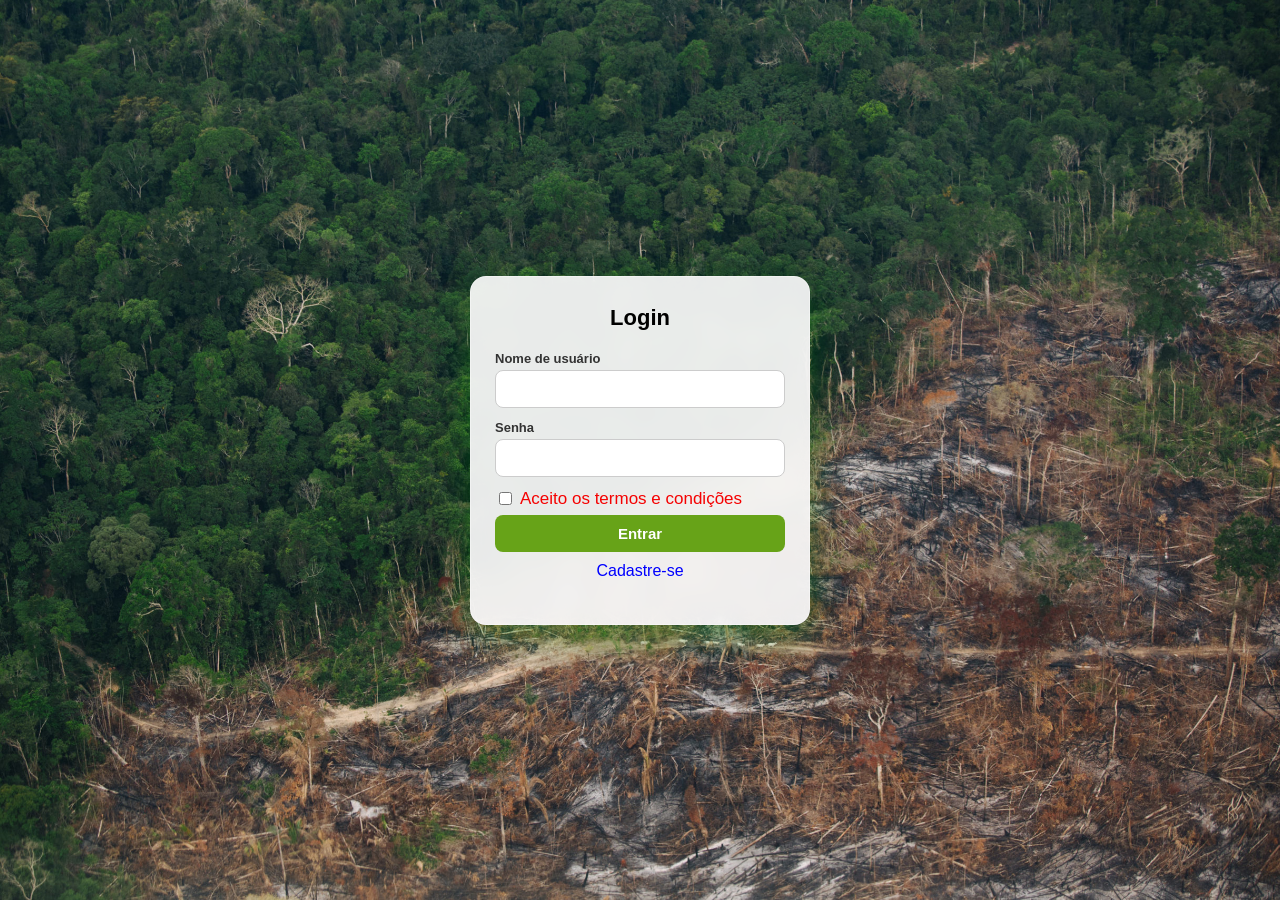
<file: index.html>
<!DOCTYPE html>
<html lang="pt-BR">
<head>
    <meta charset="UTF-8">
    <meta name="viewport" content="width=device-width, initial-scale=1.0">
    <title>Desmatamento da Amazônia</title>
    <link rel="stylesheet" href="css.principal/normalize.css">
    <link rel="stylesheet" href="css.principal/parte-cadastro_1.css">
</head>
<body style="background-image: url('imagens/imagem_projeto.jpg');">
    
    <div class="login-card">

        <h1 class="titulo-login">Login</h1>

        <form action="index3.html" method="get">

            <div class="campo">
                <label for="username">Nome de usuário</label>
                <input type="text"
                       id="username"
                       name="username"
                       required>
            </div>

            <div class="campo">
                <label for="password">Senha</label>
                <input
                    type="password"
                    id="password"
                    name="password"
                    pattern="[0-9]{4,}"
                    title="Digite apenas números (mínimo 4 dígitos)"
                    oninput="this.value=this.value.replace(/[^0-9]/g,'')"
                    required>
            </div>

            <div> 
            <label class="label" for="termos">
                <input type="checkbox" id="termos" name="termos" required>
                Aceito os termos e condições
            </label>
            </div>

            <input
                type="submit"
                value="Entrar"
                class="btn-submit">
            <div>

            <p class="p">
                <a class="link" href="index2.html">Cadastre-se</a>
            </p>

            </div>
        </form>
    </div> 

</body>
</html>
</file>
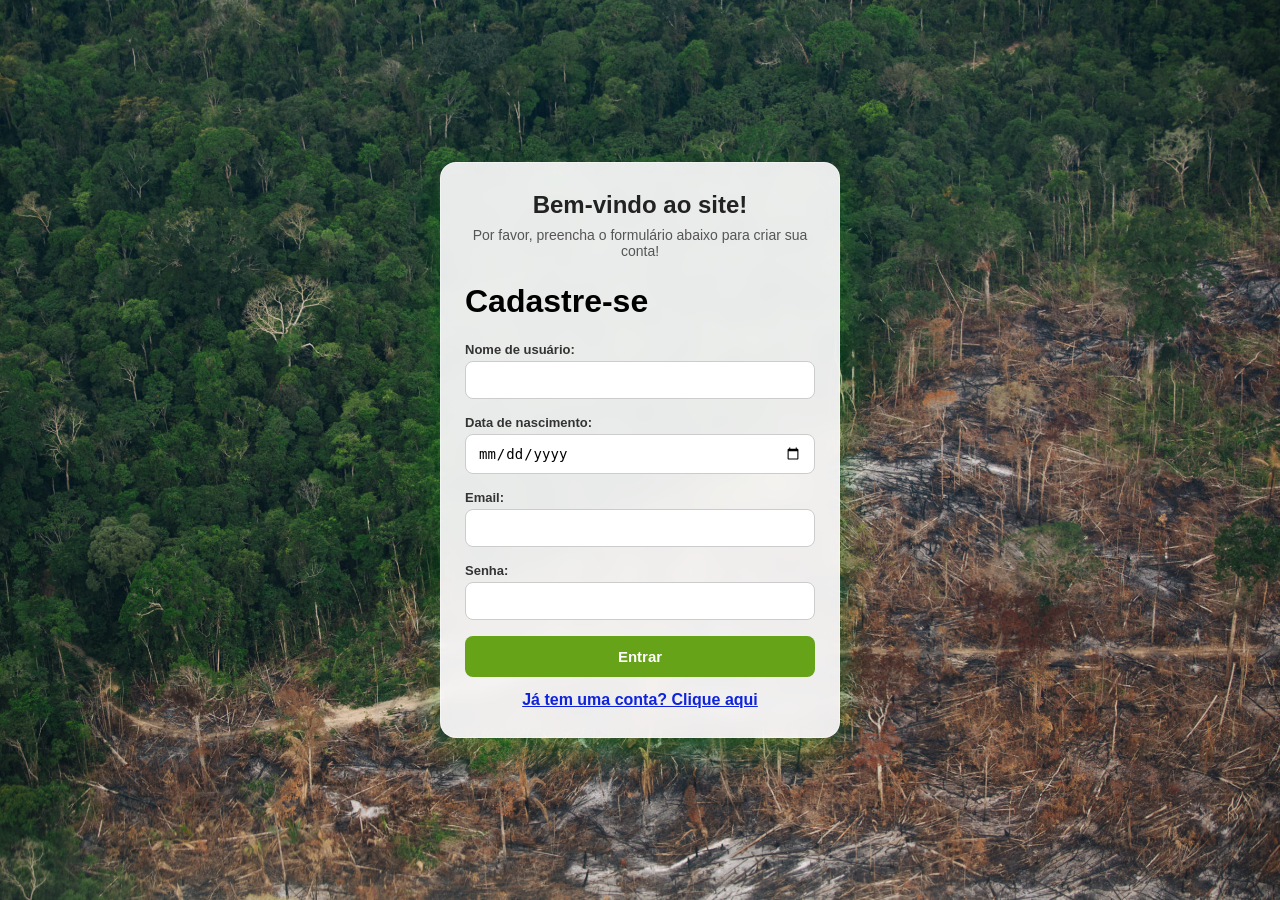
<file: index2.html>
<!DOCTYPE html>
<html lang="pt-BR">
<head>
    <meta charset="UTF-8">
    <meta name="viewport" content="width=device-width, initial-scale=1.0">
    <title>Cadastre-se</title>
    <link rel="stylesheet" href="css.principal/normalize.css">
    <link rel="stylesheet" href="css.principal/index2.css">
</head>
<body style="background-image: url('imagens/imagem_projeto.jpg');">
    
    <div class="cadastro-card">

        <div class="cartao-postal">
            <h2>Bem-vindo ao site!</h2>
            <p>Por favor, preencha o formulário abaixo para criar sua conta!</p>
        </div>

            <h1>Cadastre-se</h1>

            <form action="index3.html" method="get">

                <div class="campo">
                    <label for="username">Nome de usuário:</label>
                    <input type="text" id="username" name="username" required>
                </div>

                <div class="campo">
                    <label for="data">Data de nascimento:</label>
                    <input type="date" id="data" name="data" required>
                </div>

                <div class="campo">
                    <label for="email">Email:</label>
                    <input type="email" id="email" name="email" required>
                </div>

                <div class="campo">
                    <label for="password">Senha:</label>
                    <input
                        type="password"
                        id="password"
                        name="password"
                        pattern="[0-9]{4,}"
                        title="Digite apenas números (mínimo 4 dígitos)"
                        oninput="this.value=this.value.replace(/[^0-9]/g,'')"
                        required>
                </div>

                <div class="botao-entrar">
                    <button type="submit" class="btn-submit">Entrar</button>
                </div>

                <div class="voltar-link">
                    <a href="index.html" class="btn-link">Já tem uma conta? Clique aqui</a>
                </div>

            </form>
    </div>

</body>
</html>
</file>
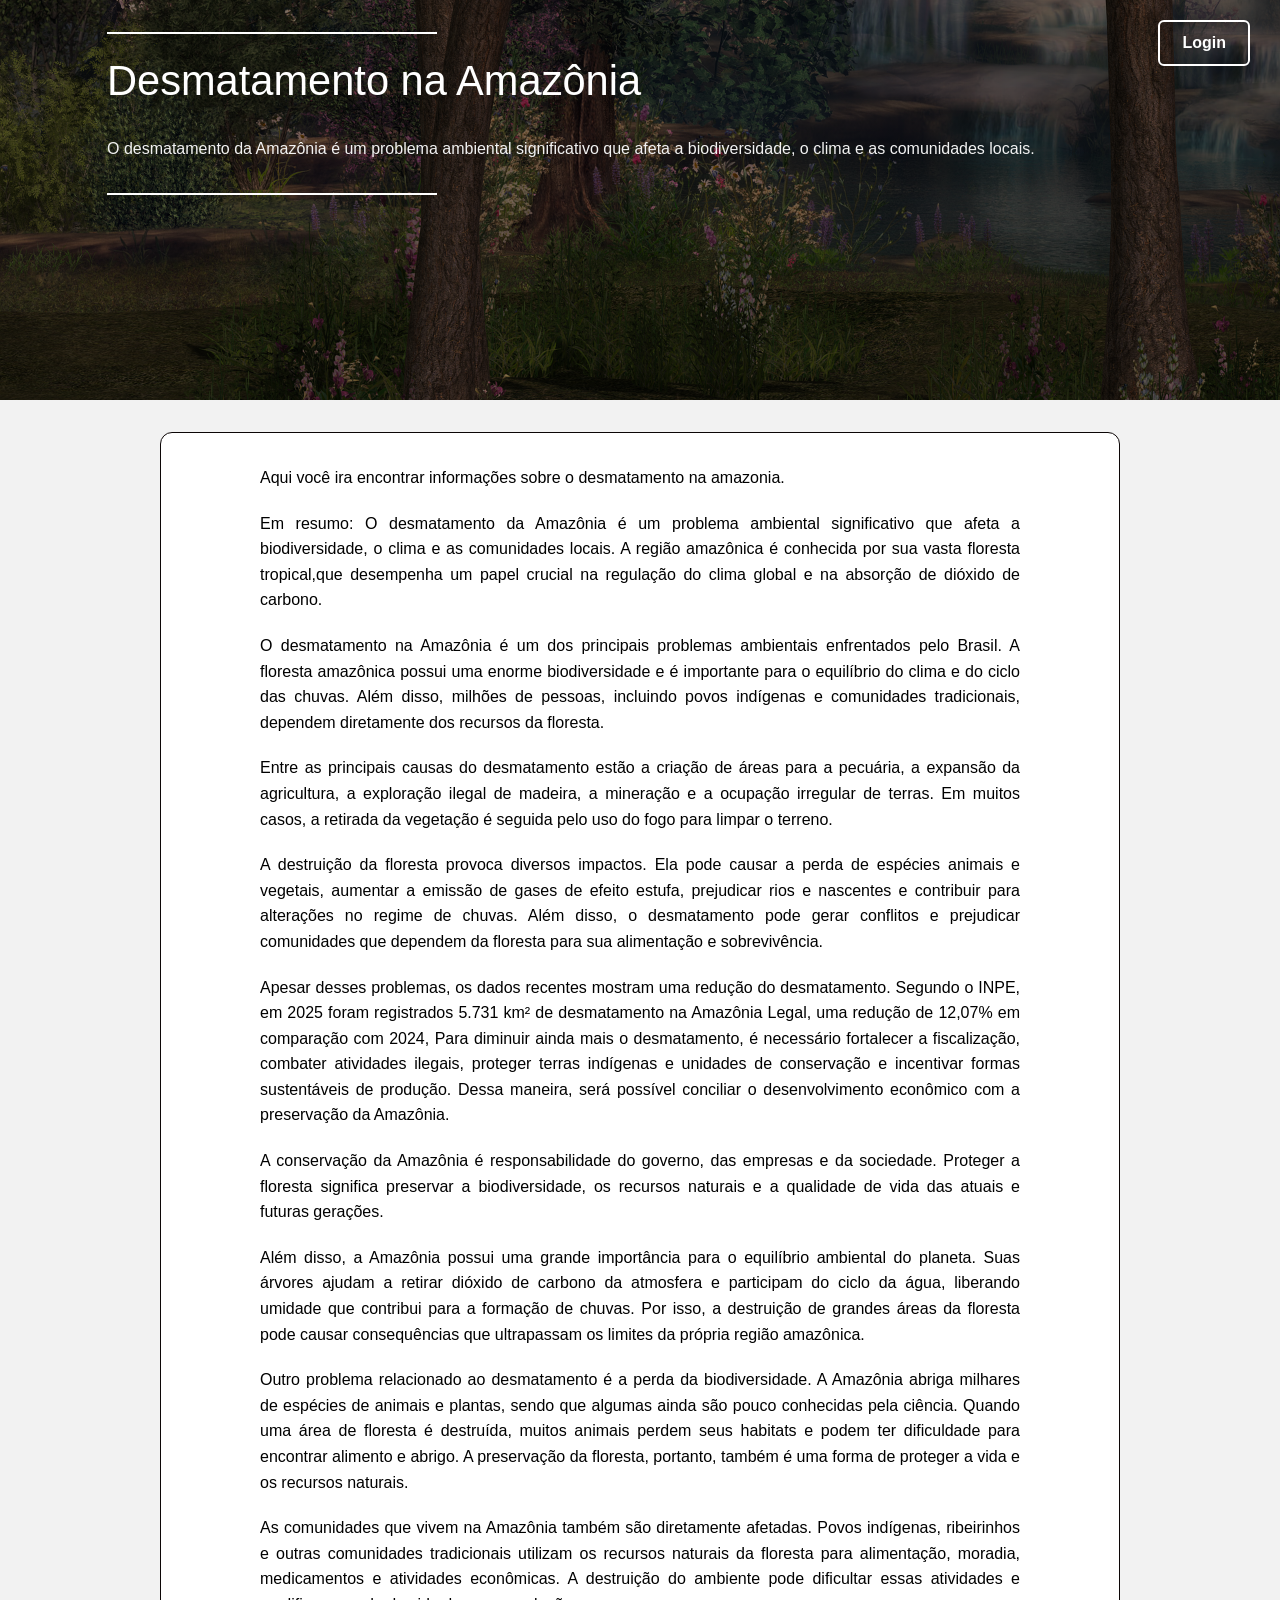
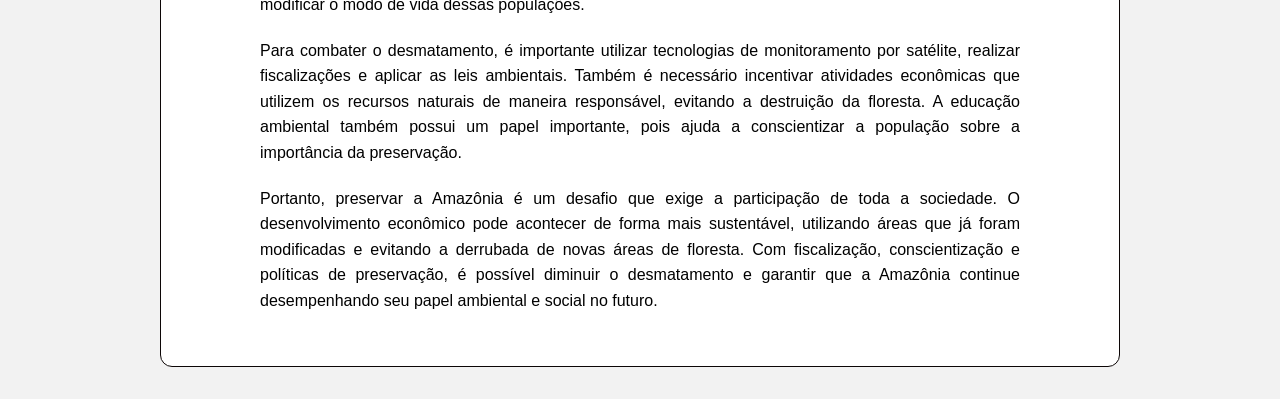
<file: index3.html>
<!DOCTYPE html>
<html lang="pt-BR">
<head>
    <meta charset="UTF-8">
    <meta name="viewport" content="width=device-width, initial-scale=1">
    <title>Desmatamento da Amazônia</title>

    <a class="btn-login"href="index.html">Login</a>
    <link rel="stylesheet" href="css.principal/normalize.css">
    <link rel="stylesheet" href="css.principal/pagina.css">
</head>
<body>

    <header class="hero">
        <div class="container">
            <hr>
            
            <nav class="menu">
                <a class="logo" href="#"><strong>Desmatamento na Amazônia</strong></a>
                <div class="descricao">
                    <p>O desmatamento da Amazônia é um problema ambiental significativo que afeta a biodiversidade, o clima e as comunidades locais.</p>
                </div>
            <hr>
        </div>
        
    </header>
    
    <main class="artigo">
        <div><p>Aqui você ira encontrar informações sobre o desmatamento na amazonia.</p></div>

        <p>Em resumo: O desmatamento da Amazônia é um problema ambiental significativo que afeta a biodiversidade, o clima e as comunidades locais.
        A região amazônica é conhecida por sua vasta floresta tropical,que desempenha um papel crucial na regulação do clima global e na absorção de dióxido de carbono.</p>
        <p>O desmatamento na Amazônia é um dos principais problemas ambientais enfrentados pelo Brasil. A floresta amazônica possui uma enorme biodiversidade e é importante para o equilíbrio do clima e do ciclo das chuvas. Além disso, milhões de pessoas, incluindo povos indígenas e comunidades tradicionais, dependem diretamente dos recursos da floresta.</p>
        <p>Entre as principais causas do desmatamento estão a criação de áreas para a pecuária, a expansão da agricultura, a exploração ilegal de madeira, a mineração e a ocupação irregular de terras. Em muitos casos, a retirada da vegetação é seguida pelo uso do fogo para limpar o terreno.</p>
        <p>A destruição da floresta provoca diversos impactos. Ela pode causar a perda de espécies animais e vegetais, aumentar a emissão de gases de efeito estufa, prejudicar rios e nascentes e contribuir para alterações no regime de chuvas. Além disso, o desmatamento pode gerar conflitos e prejudicar comunidades que dependem da floresta para sua alimentação e sobrevivência.</p>
        <p>Apesar desses problemas, os dados recentes mostram uma redução do desmatamento. Segundo o INPE, em 2025 foram registrados 5.731 km² de desmatamento na Amazônia Legal, uma redução de 12,07% em comparação com 2024, Para diminuir ainda mais o desmatamento, é necessário fortalecer a fiscalização, combater atividades ilegais, proteger terras indígenas e unidades de conservação e incentivar formas sustentáveis de produção. Dessa maneira, será possível conciliar o desenvolvimento econômico com a preservação da Amazônia.</p>
        <p>A conservação da Amazônia é responsabilidade do governo, das empresas e da sociedade. Proteger a floresta significa preservar a biodiversidade, os recursos naturais e a qualidade de vida das atuais e futuras gerações.</p>
        <p>Além disso, a Amazônia possui uma grande importância para o equilíbrio ambiental do planeta. Suas árvores ajudam a retirar dióxido de carbono da atmosfera e participam do ciclo da água, liberando umidade que contribui para a formação de chuvas. Por isso, a destruição de grandes áreas da floresta pode causar consequências que ultrapassam os limites da própria região amazônica.</p>
        <p>Outro problema relacionado ao desmatamento é a perda da biodiversidade. A Amazônia abriga milhares de espécies de animais e plantas, sendo que algumas ainda são pouco conhecidas pela ciência. Quando uma área de floresta é destruída, muitos animais perdem seus habitats e podem ter dificuldade para encontrar alimento e abrigo. A preservação da floresta, portanto, também é uma forma de proteger a vida e os recursos naturais.</p>
        <p>As comunidades que vivem na Amazônia também são diretamente afetadas. Povos indígenas, ribeirinhos e outras comunidades tradicionais utilizam os recursos naturais da floresta para alimentação, moradia, medicamentos e atividades econômicas. A destruição do ambiente pode dificultar essas atividades e modificar o modo de vida dessas populações.</p>
       <p>Para combater o desmatamento, é importante utilizar tecnologias de monitoramento por satélite, realizar fiscalizações e aplicar as leis ambientais. Também é necessário incentivar atividades econômicas que utilizem os recursos naturais de maneira responsável, evitando a destruição da floresta. A educação ambiental também possui um papel importante, pois ajuda a conscientizar a população sobre a importância da preservação.</p>
        <p>Portanto, preservar a Amazônia é um desafio que exige a participação de toda a sociedade. O desenvolvimento econômico pode acontecer de forma mais sustentável, utilizando áreas que já foram modificadas e evitando a derrubada de novas áreas de floresta. Com fiscalização, conscientização e políticas de preservação, é possível diminuir o desmatamento e garantir que a Amazônia continue desempenhando seu papel ambiental e social no futuro.</p>
    </main>

</body>
</html>
</file>
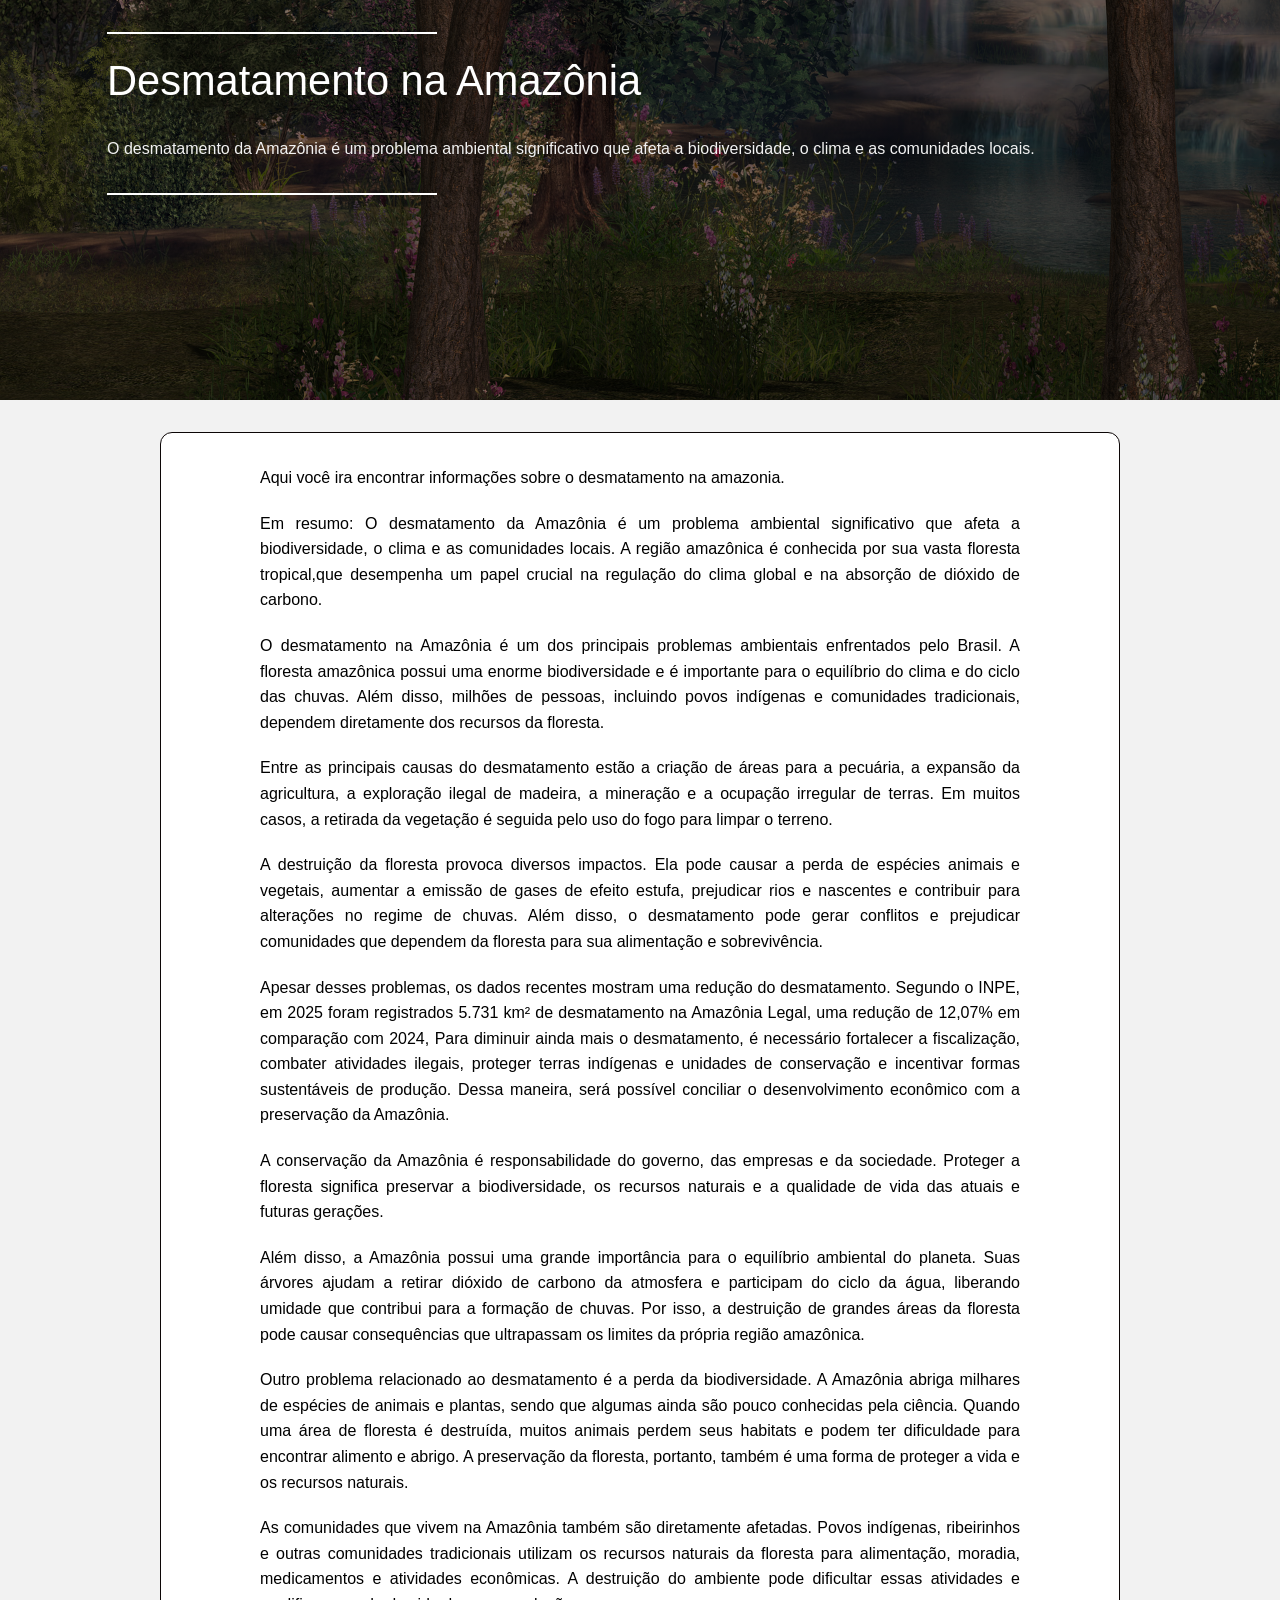
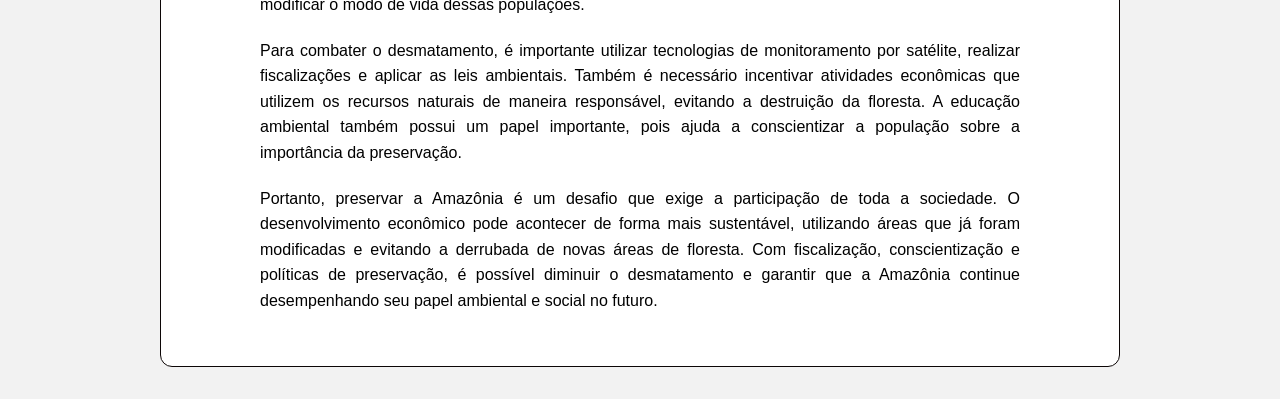
<file: pagina_index.html>
<!DOCTYPE html>
<html lang="pt-BR">
<head>
    <meta charset="UTF-8">
    <meta name="viewport" content="width=device-width, initial-scale=1">
    <title>Desmatamento da Amazônia</title>
    
    <link rel="stylesheet" href="css.principal/normalize.css">
    <link rel="stylesheet" href="css.principal/pagina.css">
</head>
<body>

    <header class="hero">
        <div class="container">
            <hr>
            
            <nav class="menu">
                <a class="logo" href="#"><strong>Desmatamento na Amazônia</strong></a>
                <div class="descricao">
                    <p>O desmatamento da Amazônia é um problema ambiental significativo que afeta a biodiversidade, o clima e as comunidades locais.</p>
                </div>
            <hr>
        </div>
        
    </header>
    
    <main class="artigo">
        <div><p>Aqui você ira encontrar informações sobre o desmatamento na amazonia.</p></div>

        <p>Em resumo: O desmatamento da Amazônia é um problema ambiental significativo que afeta a biodiversidade, o clima e as comunidades locais.
        A região amazônica é conhecida por sua vasta floresta tropical,que desempenha um papel crucial na regulação do clima global e na absorção de dióxido de carbono.</p>
        <p>O desmatamento na Amazônia é um dos principais problemas ambientais enfrentados pelo Brasil. A floresta amazônica possui uma enorme biodiversidade e é importante para o equilíbrio do clima e do ciclo das chuvas. Além disso, milhões de pessoas, incluindo povos indígenas e comunidades tradicionais, dependem diretamente dos recursos da floresta.</p>
        <p>Entre as principais causas do desmatamento estão a criação de áreas para a pecuária, a expansão da agricultura, a exploração ilegal de madeira, a mineração e a ocupação irregular de terras. Em muitos casos, a retirada da vegetação é seguida pelo uso do fogo para limpar o terreno.</p>
        <p>A destruição da floresta provoca diversos impactos. Ela pode causar a perda de espécies animais e vegetais, aumentar a emissão de gases de efeito estufa, prejudicar rios e nascentes e contribuir para alterações no regime de chuvas. Além disso, o desmatamento pode gerar conflitos e prejudicar comunidades que dependem da floresta para sua alimentação e sobrevivência.</p>
        <p>Apesar desses problemas, os dados recentes mostram uma redução do desmatamento. Segundo o INPE, em 2025 foram registrados 5.731 km² de desmatamento na Amazônia Legal, uma redução de 12,07% em comparação com 2024, Para diminuir ainda mais o desmatamento, é necessário fortalecer a fiscalização, combater atividades ilegais, proteger terras indígenas e unidades de conservação e incentivar formas sustentáveis de produção. Dessa maneira, será possível conciliar o desenvolvimento econômico com a preservação da Amazônia.</p>
        <p>A conservação da Amazônia é responsabilidade do governo, das empresas e da sociedade. Proteger a floresta significa preservar a biodiversidade, os recursos naturais e a qualidade de vida das atuais e futuras gerações.</p>
        <p>Além disso, a Amazônia possui uma grande importância para o equilíbrio ambiental do planeta. Suas árvores ajudam a retirar dióxido de carbono da atmosfera e participam do ciclo da água, liberando umidade que contribui para a formação de chuvas. Por isso, a destruição de grandes áreas da floresta pode causar consequências que ultrapassam os limites da própria região amazônica.</p>
        <p>Outro problema relacionado ao desmatamento é a perda da biodiversidade. A Amazônia abriga milhares de espécies de animais e plantas, sendo que algumas ainda são pouco conhecidas pela ciência. Quando uma área de floresta é destruída, muitos animais perdem seus habitats e podem ter dificuldade para encontrar alimento e abrigo. A preservação da floresta, portanto, também é uma forma de proteger a vida e os recursos naturais.</p>
        <p>As comunidades que vivem na Amazônia também são diretamente afetadas. Povos indígenas, ribeirinhos e outras comunidades tradicionais utilizam os recursos naturais da floresta para alimentação, moradia, medicamentos e atividades econômicas. A destruição do ambiente pode dificultar essas atividades e modificar o modo de vida dessas populações.</p>
       <p>Para combater o desmatamento, é importante utilizar tecnologias de monitoramento por satélite, realizar fiscalizações e aplicar as leis ambientais. Também é necessário incentivar atividades econômicas que utilizem os recursos naturais de maneira responsável, evitando a destruição da floresta. A educação ambiental também possui um papel importante, pois ajuda a conscientizar a população sobre a importância da preservação.</p>
        <p>Portanto, preservar a Amazônia é um desafio que exige a participação de toda a sociedade. O desenvolvimento econômico pode acontecer de forma mais sustentável, utilizando áreas que já foram modificadas e evitando a derrubada de novas áreas de floresta. Com fiscalização, conscientização e políticas de preservação, é possível diminuir o desmatamento e garantir que a Amazônia continue desempenhando seu papel ambiental e social no futuro.</p>
    </main>

</body>
</html>
</file>
<file: css.principal/parte-cadastro_1.css>
* {
    box-sizing: border-box;
}

body {
    background-color: #f5f5f5;
    background-image: url("fundo\ de\ login\ 2.png");
    background-repeat: no-repeat;
    background-position: center center;
    background-attachment: fixed;
    background-size: cover;
    min-height: 100vh;
    margin: 0;
    display: flex;
    align-items: center;
    justify-content: center;
    font-family: "Segoe UI", Roboto, Arial, sans-serif;
    padding: 100px;
}

.login-card {
    width: 100%;
    max-width: 340px;
    background: rgba(255, 255, 255, 0.9);
    backdrop-filter: blur(10px);
    -webkit-backdrop-filter: blur(10px);
    border-radius: 16px;
    padding: 28px 24px;
    box-shadow: 0 10px 35px rgba(12, 173, 6, 0.35);
    border: 1px solid rgba(255, 255, 255, 0.4);
}

.titulo-login {
    display: block;
    text-align: center;
    margin: 0 0 20px 0;
    font-size: 22px;
    color: #000000;
}

.campo {
    margin-bottom: 12px;
}

.campo label {
    display: block;
    text-align: left;
    font-size: 13px;
    color: #333;
    margin-bottom: 4px;
    font-weight: 600;
}

.campo input {
    display: block;
    width: 100%;
    padding: 10px 12px;
    border: 1px solid #ccc;
    border-radius: 8px;
    font-size: 14px;
    outline: none;
    transition: border-color 0.15s ease, box-shadow 0.15s ease;
}

.campo input:focus {
    border-color: #67a318;
    box-shadow: 0 0 0 3px rgba(103, 163, 24, 0.2);
}

.termos {
    display: flex;
    align-items: center;
    gap: 6px;
    color: #d10c0c;
    margin: 9px 1px 1px 1px;
}

.termos input {
    margin: 0;
}

.btn-submit {
    display: block;
    width: 100%;
    margin: 0 auto;
    padding: 10px 20px;
    background-color: #67a318;
    color: #fff;
    border: none;
    border-radius: 8px;
    cursor: pointer;
    font-weight: bold;
    font-size: 15px;
    transition: background-color 0.15s ease, transform 0.1s ease;
}

.btn-submit:hover {
    background-color: #5a8c14;
}

.btn-submit:active {
    transform: scale(0.98);
}

.cadastro-link {
    text-align: center;
    margin: 14px 0 0 0;
    font-size: 13px;
}

.cadastro-link a {
    color: #67a318;
    text-decoration: none;
    font-weight: 600;
}

.cadastro-link a:hover {
    text-decoration: underline;
}
.p {
    text-align: center;
    font-size: 16px;
    color: #0837d3;
    margin-top: 10px;
}
.label {
    display: flex;
    align-items: center;
    gap: 5px;
    font-size: 17px;
    color: #f50202;
    margin: 12px 0 6px 0;
}
.link {
    text-decoration: none;
     color:blue;
}
</file>
<file: css.principal/index2.css>
* {
    box-sizing: border-box;
}

body {
    background-color: white;
    background-image: url("fundo-imagem");
    background-repeat: no-repeat;
    background-position: center center;
    background-attachment: fixed;
    background-size: cover;
    min-height: 100vh;
    margin: 0;
    display: flex;
    align-items: center;
    justify-content: center;
    font-family: "Segoe UI", Roboto, Arial, sans-serif;
    padding: 40px 20px;
}

.cadastro-card {
    background: rgba(255, 255, 255, 0.9);
    backdrop-filter: blur(10px);
    -webkit-backdrop-filter: blur(10px);
    border: 1px solid rgba(255, 255, 255, 0.4);
    padding: 28px 24px;
    border-radius: 16px;
    box-shadow: 0 10px 35px rgba(12, 173, 6, 0.35);
    width: 100%;
    max-width: 400px;
}

.cartao-postal {
    margin-bottom: 24px;
    text-align: center;
}

.cartao-postal h2 {
    margin: 0 0 8px;
    color: #222;
}

.cartao-postal p {
    margin: 0;
    color: #555;
    font-size: 14px;
}



.campo {
    width: 100%;
    margin-bottom: 16px;
    text-align: left;
}

.campo label {
    display: block;
    margin-bottom: 4px;
    font-size: 13px;
    font-weight: 600;
    color: #333;
}

.campo input {
    width: 100%;
    padding: 10px 12px;
    border: 1px solid #ccc;
    border-radius: 8px;
    font-size: 14px;
    background-color: #fff;
    transition: border-color 0.2s ease, box-shadow 0.2s ease;
}

.campo input:focus {
    outline: none;
    border-color: #67a318;
    box-shadow: 0 0 0 3px rgba(103, 163, 24, 0.2);
}

.botao-entrar {
    display: flex;
    justify-content: center;
    width: 100%;
    margin-top: 8px;
}

.btn-submit {
    width: 100%;
    padding: 12px;
    border: none;
    border-radius: 8px;
    background-color: #67a318;
    color: #fff;
    font-size: 15px;
    font-weight: bold;
    cursor: pointer;
    transition: background-color 0.2s ease, transform 0.1s ease;
}

.btn-submit:hover {
    background-color: #5a8c14;
}

.btn-submit:active {
    transform: scale(0.98);
}

.voltar-link {
    margin-top: 14px;
    color:  red;
    font-size: 14px;
    text-align: center;
}



.btn-link:hover {
    text-decoration: underline;
}

.voltar-link .btn-link {
    color: rgb(15, 35, 221);
    font-size: 16px;
    font-weight: 600;
}
</file>
<file: css.principal/pagina.css>
html { background-color: #f2f2f2; }

* { box-sizing: border-box; }

body {
  margin: 0;
  color: black;
  font-family: "Roboto", Arial, sans-serif;
  line-height: 1.6;
}

.container { width: min(1066px, 100% - 40px); margin-inline: auto; }

.hero {
  min-height: 400px;
  padding-top: 2rem;
  color: #f2f2f2;
  background:
    linear-gradient(rgba(0, 0, 0, 0.5), rgba(0, 0, 0, 0.5)),
    url("../imagens/fundo-do-login.png") center / cover no-repeat;
}

.hero hr {                    
  width: 330px;
  max-width: 60%;
  height: 2px;
  margin: 0 0 1.5rem;
  border: 0;
  background: #fff;
}

.menu {
  display: flex;
  align-items: center;
  justify-content: space-between;
  flex-wrap: wrap;
  gap: 1rem;
}
.logo { color: #ffffff; text-decoration: none; line-height: 1.1; }
.logo strong { font-size: 2.6rem; font-weight: 300; }

.artigo {
  width: min(960px, 100% - 32px);
  margin: 32px auto;
  padding: 32px 48px;
  background-color: white;
  border: 1px solid rgb(12, 6, 6);
  border-radius: 12px;
}

.artigo p {
  max-width: 760px;
  margin: 0 auto 1.25rem;
  text-align: justify;
}

.btn-login {
    position: absolute;
    top: 20px;
    right: 30px;
    z-index: 10;
    padding: 8px 22px;
    border: 2px solid #fff;
    border-radius: 6px;
    color: #fff;
    text-decoration: none;
    font-weight: bold;
}
.btn-login:hover {
    background: #fff;
    color: #1b5e20;
}
</file>
